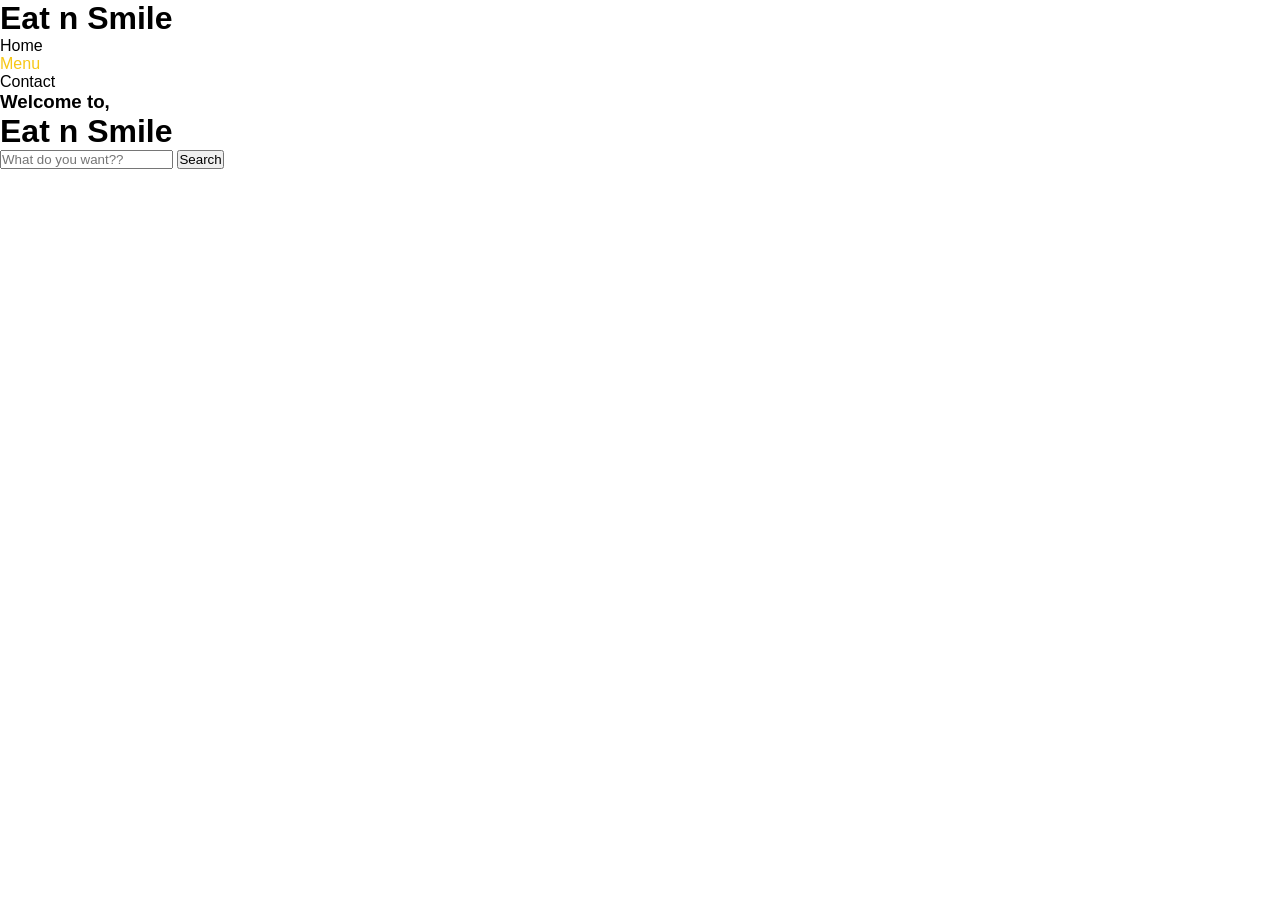
<file: 25_Bhakti_Gotarne/25_A2_HTML_CSS/index.html>
<!DOCTYPE html>
<html>
<head>
    <title>Web technology Assignment2</title>
    <link rel="stylesheet" type="text/css" href="style.css">
</head>

<body>
    <div class="container-fluid">
        <div class="navbar">
            <h1>Eat n Smile</h1>
            <ul>
                <li>Home</li>
                <li><a href="menu.html">Menu</a></li>
                <li>Contact</li>
            </ul>
        </div>

        <div class="content">
            <div>
                <h3>Welcome to,</h3>
                <h1><span>Eat n Smile</span></h1>
                <input type="search" name="" placeholder="What do you want??">
                <button>Search</button>
            </div>
        </div>
    </div>
</body>
</html>
</file>
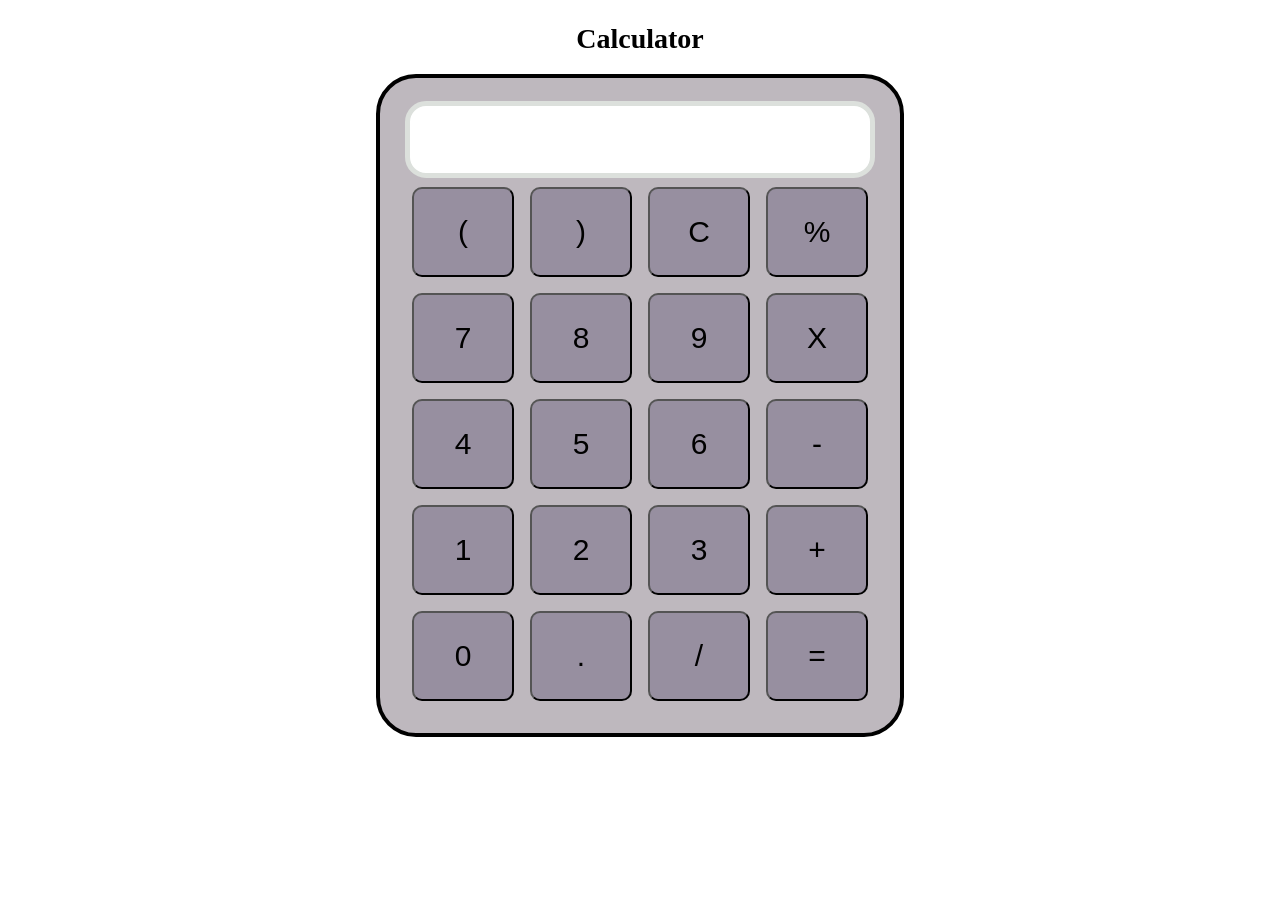
<file: 25_Bhakti_Gotarne/25_A4_HTML_CSS_JAVASCRIPT/index.html>
<!DOCTYPE html>
<html lang="en">

<head>
    <meta charset="UTF-8">
    <meta name="viewport" content="width=device-width, initial-scale=1.0">
    <meta http-equiv="X-UA-Compatible" content="ie=edge">
    <link rel="stylesheet" href="style.css">
    <title>Assignment 4</title>
</head>

<body>
    <div class="container">
        <h1>Calculator</h1>

        <div class="calculator">
            <input type="text" name="screen" id="screen">
            <table>
                <tr>
                    <td><button>(</button></td>
                    <td><button>)</button></td>
                    <td><button>C</button></td>
                    <td><button>%</button></td>
                </tr>
                <tr>
                    <td><button>7</button></td>
                    <td><button>8</button></td>
                    <td><button>9</button></td>
                    <td><button>X</button></td>
                </tr>
                <tr>
                    <td><button>4</button></td>
                    <td><button>5</button></td>
                    <td><button>6</button></td>
                    <td><button>-</button></td>
                </tr>
                <tr>
                    <td><button>1</button></td>
                    <td><button>2</button></td>
                    <td><button>3</button></td>
                    <td><button>+</button></td>
                </tr>
                <tr>
                    <td><button>0</button></td>
                    <td><button>.</button></td>
                    <td><button>/</button></td>
                    <td><button>=</button></td>
                </tr>
            </table>
        </div>
    </div>

</body>
<script src="index.js"></script>

</html>
</file>
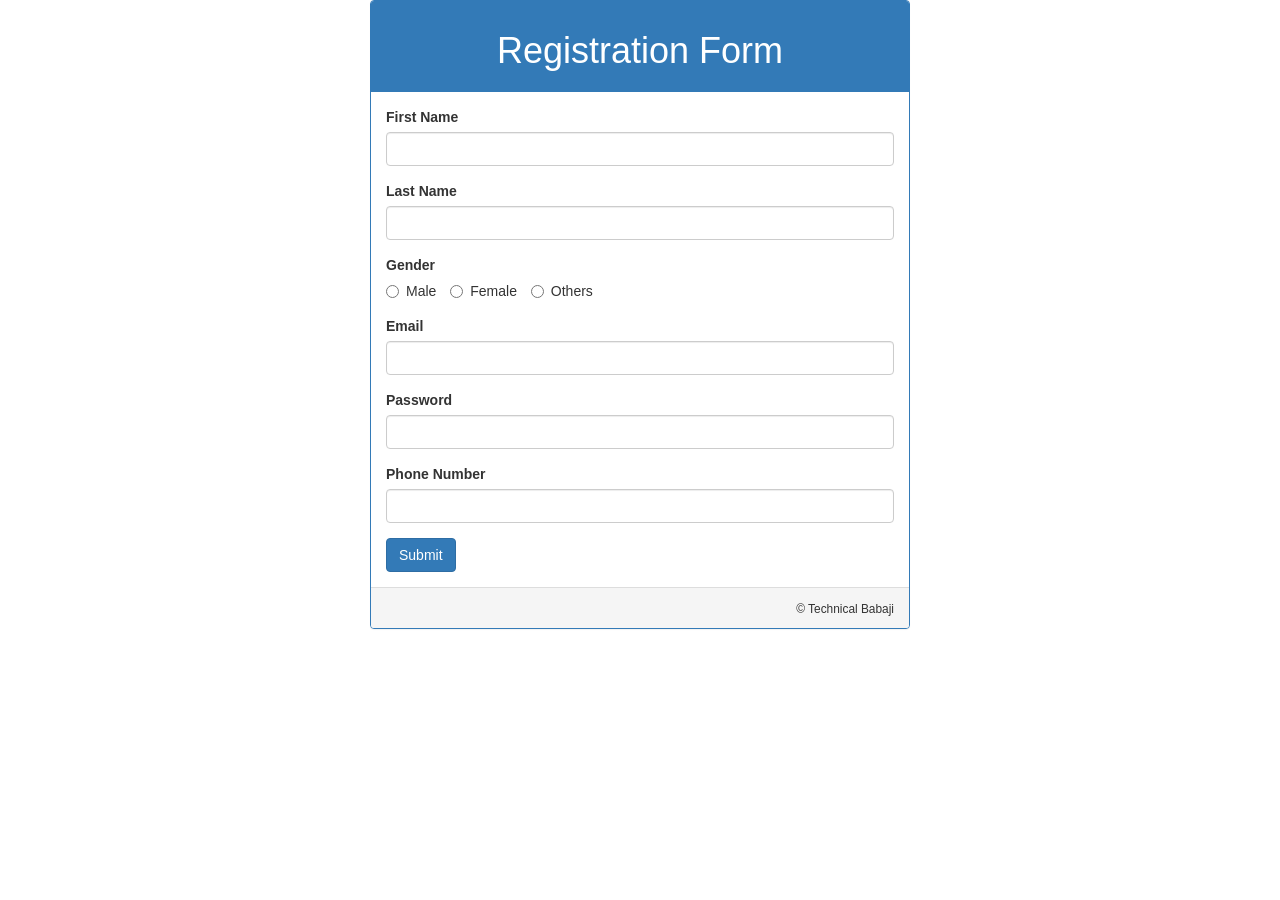
<file: 25_Bhakti_Gotarne/25_A7_PHP_Mysql/database_connection_php-master/index.html>
<!DOCTYPE html>
<html>
  <head>
    <title>Registration Page</title>
    <link rel="stylesheet" type="text/css" href="css/bootstrap.css" />
  </head>
  <body>
    <div class="container">
      <div class="row col-md-6 col-md-offset-3">
        <div class="panel panel-primary">
          <div class="panel-heading text-center">
            <h1>Registration Form</h1>
          </div>
          <div class="panel-body">
            <form action="connect.php" method="post">
              <div class="form-group">
                <label for="firstName">First Name</label>
                <input
                  type="text"
                  class="form-control"
                  id="firstName"
                  name="firstName"
                />
              </div>
              <div class="form-group">
                <label for="lastName">Last Name</label>
                <input
                  type="text"
                  class="form-control"
                  id="lastName"
                  name="lastName"
                />
              </div>
              <div class="form-group">
                <label for="gender">Gender</label>
                <div>
                  <label for="male" class="radio-inline"
                    ><input
                      type="radio"
                      name="gender"
                      value="m"
                      id="male"
                    />Male</label
                  >
                  <label for="female" class="radio-inline"
                    ><input
                      type="radio"
                      name="gender"
                      value="f"
                      id="female"
                    />Female</label
                  >
                  <label for="others" class="radio-inline"
                    ><input
                      type="radio"
                      name="gender"
                      value="o"
                      id="others"
                    />Others</label
                  >
                </div>
              </div>
              <div class="form-group">
                <label for="email">Email</label>
                <input
                  type="text"
                  class="form-control"
                  id="email"
                  name="email"
                />
              </div>
              <div class="form-group">
                <label for="password">Password</label>
                <input
                  type="password"
                  class="form-control"
                  id="password"
                  name="password"
                />
              </div>
              <div class="form-group">
                <label for="number">Phone Number</label>
                <input
                  type="number"
                  class="form-control"
                  id="number"
                  name="number"
                />
              </div>
              <input type="submit" class="btn btn-primary" />
            </form>
          </div>
          <div class="panel-footer text-right">
            <small>&copy; Technical Babaji</small>
          </div>
        </div>
      </div>
    </div>
    
  </body>
</html>
</file>
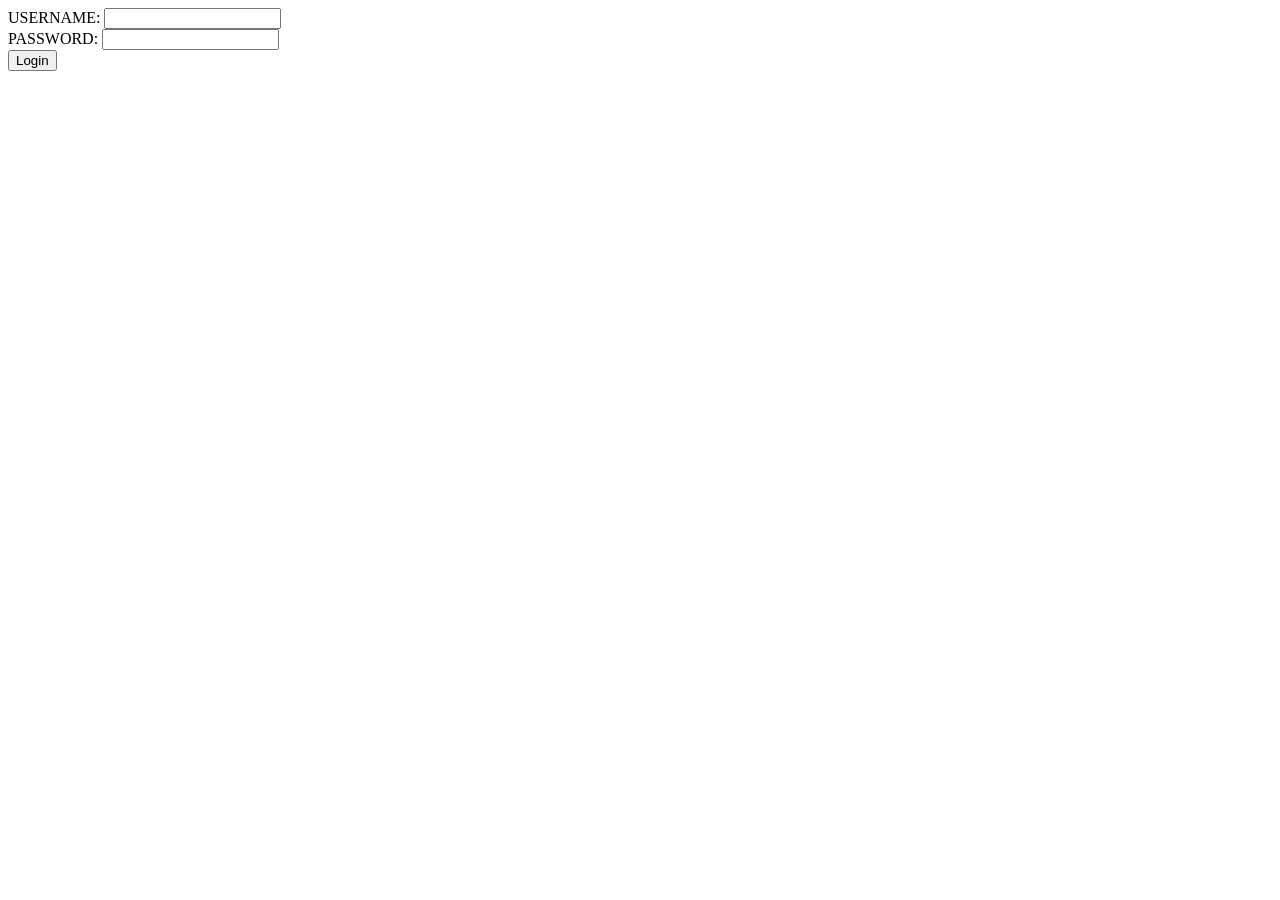
<file: 25_Bhakti_Gotarne/25_A5_Servlet/Servlet1/WebContent/index.html>
<!DOCTYPE html>
<html>
<head>
<meta charset="UTF-8">
<title>Insert title here</title>
</head>
<body>
<form action="Login" method="post">
USERNAME:
<input type="text" name="username"><br>
PASSWORD:
<input type="password" name="pass"><br>
<input type="submit" value="Login"><br>
</form>
</body>
</html>
</file>
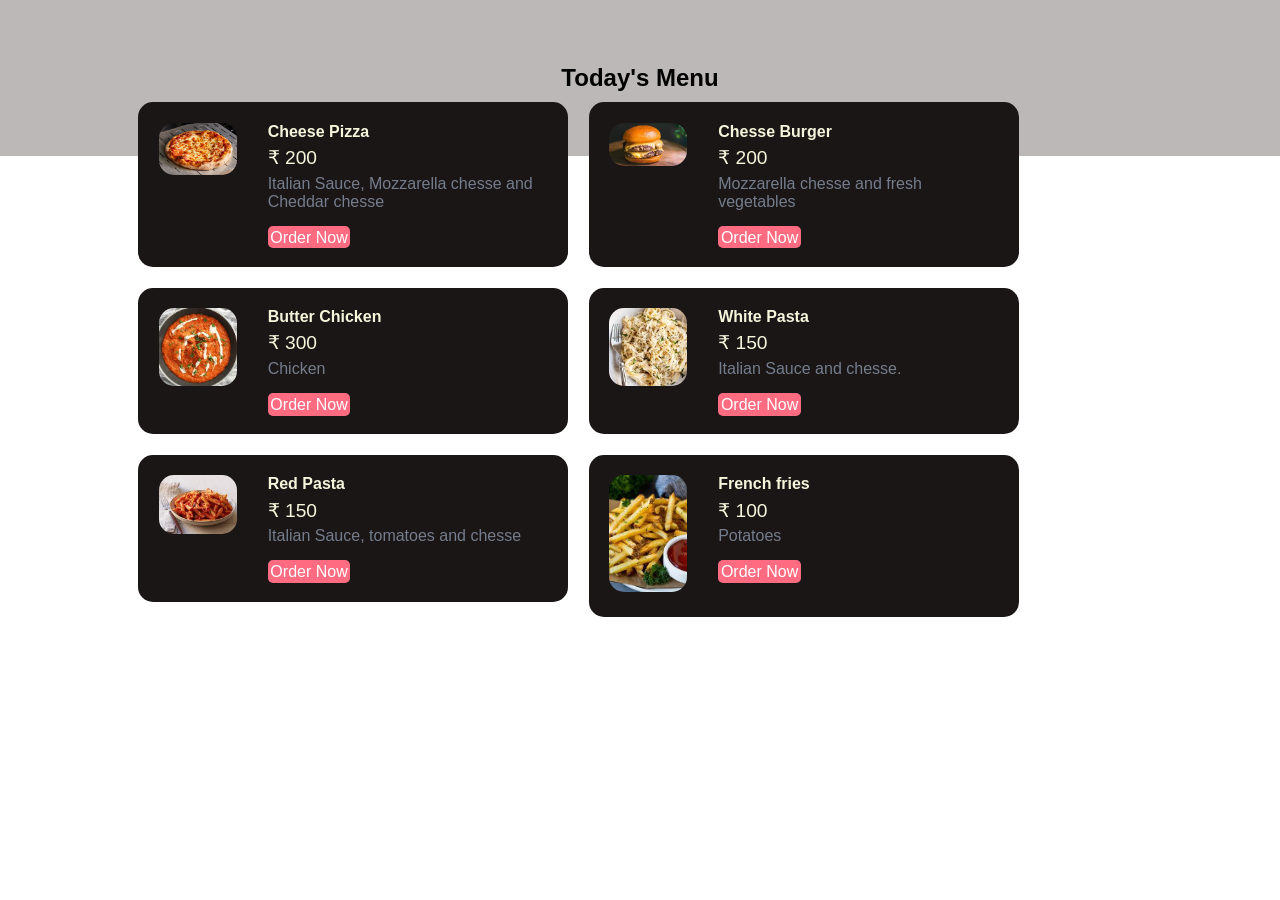
<file: 25_Bhakti_Gotarne/25_A2_HTML_CSS/menu.html>
<!DOCTYPE html>
<html lang="en">
<head>
    <meta charset="UTF-8">
    <meta http-equiv="X-UA-Compatible" content="IE=edge">
    <meta name="viewport" content="width=device-width, initial-scale=1.0">
    <title>Document</title>
    <link rel="stylesheet" href="style.css">
</head>
<body>
    <section class="food-menu">
        <div class="container">
            <h2 class="text-center">Today's Menu</h2>
            <div class="food-menu-box">
                <div class="food-menu-img">
                    <img src="images/menu-chessepizza.png" alt="Chesse pizza" class="img-responsive img-curve">
                </div>
                <div class="food-menu-desc">
                    <h4>Cheese Pizza</h4>
                    <p class="food-price">₹ 200</p>
                    <p class="food-detail">
                        Italian Sauce, Mozzarella chesse and Cheddar chesse
                    </p>
                    <br>
                    <a href="#" class="btn btn-primary">Order Now</a>
                </div>
            </div>
            <div class="food-menu-box">
                <div class="food-menu-img">
                    <img src="images/menu-chesseburger.jpg" alt="Chesse Burger" class="img-responsive img-curve">
                </div>
                <div class="food-menu-desc">
                    <h4>Chesse Burger</h4>
                    <p class="food-price">₹ 200</p>
                    <p class="food-detail">
                        Mozzarella chesse and fresh vegetables
                    </p>
                    <br>
                    <a href="#" class="btn btn-primary">Order Now</a>
                </div>
            </div>
            <div class="food-menu-box">
                <div class="food-menu-img">
                    <img src="images/menu-butterchicken.jpg" alt="Butter Chicken" class="img-responsive img-curve">
                </div>
                <div class="food-menu-desc">
                    <h4>Butter Chicken</h4>
                    <p class="food-price">₹ 300</p>
                    <p class="food-detail">
                        Chicken
                    </p>
                    <br>
                    <a href="#" class="btn btn-primary">Order Now</a>
                </div>
            </div>
            <div class="food-menu-box">
                <div class="food-menu-img">
                    <img src="images/menu-whitepasta.jpg" alt="White Pasta" class="img-responsive img-curve">
                </div>
                <div class="food-menu-desc">
                    <h4>White Pasta</h4>
                    <p class="food-price">₹ 150</p>
                    <p class="food-detail">
                        Italian Sauce and chesse.
                    </p>
                    <br>
                    <a href="#" class="btn btn-primary">Order Now</a>
                </div>
            </div>
            <div class="food-menu-box">
                <div class="food-menu-img">
                    <img src="images/menu-redpasta.jpg" alt="Red Pasta" class="img-responsive img-curve">
                </div>
                <div class="food-menu-desc">
                    <h4>Red Pasta</h4>
                    <p class="food-price">₹ 150</p>
                    <p class="food-detail">
                        Italian Sauce, tomatoes and chesse
                    </p>
                    <br>
                    <a href="#" class="btn btn-primary">Order Now</a>
                </div>
            </div>
            <div class="food-menu-box">
                <div class="food-menu-img">
                    <img src="images/menu-frenchfries.jpg" alt="French fries" class="img-responsive img-curve">
                </div>
                <div class="food-menu-desc">
                    <h4>French fries</h4>
                    <p class="food-price">₹ 100</p>
                    <p class="food-detail">
                        Potatoes
                    </p>
                    <br>
                    <a href="#" class="btn btn-primary">Order Now</a>
                </div>
            </div>
        </div>
    </section>
</body>
</html>
</file>
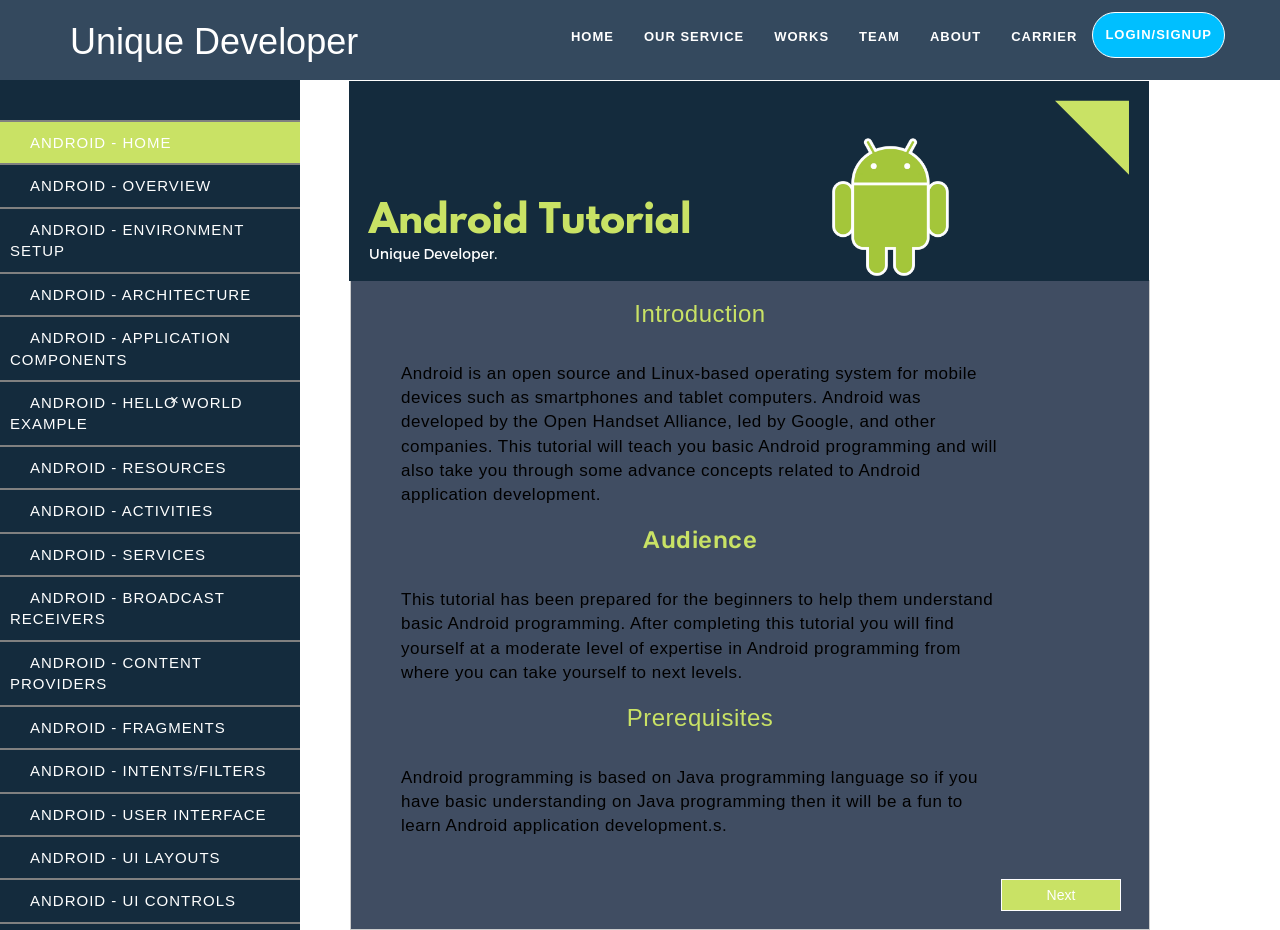
<file: WT_miniproject/programming/android/android_home.html>
<!DOCTYPE html>
<html>
<head>
	<title>Unique Developer</title>
	<!----css file link-->
	<link rel="stylesheet" type="text/css" href="../..//css/java_programming.css">

	<!-- Latest compiled and minified CSS -->
	<link rel="stylesheet" href="https://maxcdn.bootstrapcdn.com/bootstrap/3.3.7/css/bootstrap.min.css">

	<!-- jQuery library -->
	<script src="https://ajax.googleapis.com/ajax/libs/jquery/3.3.1/jquery.min.js"></script>
	<!-- Latest compiled JavaScript -->
	<script src="https://maxcdn.bootstrapcdn.com/bootstrap/3.3.7/js/bootstrap.min.js"></script>


	<!----Linking google fonts-->
	<link href="https://fonts.googleapis.com/css?family=Lobster" rel="stylesheet">
	<link href="https://fonts.googleapis.com/css?family=Rubik" rel="stylesheet">
	<link href="https://fonts.googleapis.com/css?family=Assistant" rel="stylesheet"> 

	<!----font-awsome start-->
	<link rel="stylesheet" href="https://cdnjs.cloudflare.com/ajax/libs/font-awesome/4.7.0/css/font-awesome.min.css">
</head>
<body>
		<!------Navigation bar ends ---->
	<nav class="navbar navbar-inverse navbar-fixed-top" style="height: 80px;">
		<div class="container">
			<div class="navbar-header">
				<!------Responsive Button---->
				<button type="button" class="navbar-toggle" data-toggle="collapse" data-target="#navi">
					<span class="icon-bar"></span>
					<span class="icon-bar"></span>
					<span class="icon-bar"></span>


				</button>

				<h1 style="color: white;margin-top: 10px;" id="myhead">Unique Developer</h1>
			</div>
			<div class="collapse navbar-collapse" id="navi">
                 <!------Navigation menus starts---->
				<ul class="nav navbar-nav navbar-right">
					<li> <a href="">Home</a></li>
					<li> <a href="">Our Service</a></li>
					<li> <a href="">Works</a></li>
					<li> <a href="">Team</a></li>
					<li> <a href="">About</a></li>
					<li> <a href="">Carrier</a></li>
					<li> <a href="" id="our-location" class="btn-success" data-target="#mymodal" data-toggle="modal">Login/Signup</a></li>
				</ul>
	                 <!------Navigation menus ends---->
			</div>
		</div>
	</nav>

		<!------Navigation bar ends ---->


		 <!------Side bar start---->


	<div class="sidemenu" id="sidebarleftmenu">
		<ul class="sidemenulist">
			<li><a href="" class="crossbutton" onclick="closesidemenu()">&times;</a></li>
			<li style="background-color:#c9e265;"><a href="">Android - Home</a></li>
			<li><a href="">Android - Overview</a></li>
			<li><a href="">Android - Environment Setup</a></li>
			<li><a href="">Android - Architecture</a></li>
			<li><a href="">Android - Application Components</a></li>
			<li><a href="">Android - Hello World Example</a></li>
			<li><a href="">Android - Resources</a></li>
			<li><a href="">Android -  Activities</a></li>
			<li><a href="">Android - Services</a></li>
			<li><a href="">Android - Broadcast Receivers</a></li>
			<li><a href="">Android - Content Providers</a></li>
			<li><a href="">Android - Fragments</a></li>
			<li><a href="">Android - Intents/Filters</a></li>
			<li><a href="">Android - User Interface</a></li>
			<li><a href="">Android - UI Layouts</a></li>
			<li><a href="">Android - UI Controls</a></li>
			<li><a href="">Android - Event Handling</a></li>
			<li><a href="">Android - Styles and Themes</a></li>
			



		</ul>
	</div>

	 <!------Side bar ends---->

 		<!------java main content starts ---->

	<div id="mainpagecontent">
		<div class="title-image">
			<img src="android-tutorial.png">
		</div>
		<div class="content">
		<h4 style="font-family: 'Assistant', sans-serif;" class="content">
			<h3 class="text-center" style="color:#c9e265;">Introduction</h3><br>
				Android is an open source and Linux-based operating system for mobile devices such as smartphones and tablet computers. Android was developed by the Open Handset Alliance, led by Google, and other companies. This tutorial will teach you basic Android programming and will also take you through some advance concepts related to Android application development.

				<br><h3 style="font-family: 'Rubik', sans-serif; font-style: bold; color:#c9e265;" class="text-center">Audience</h3><br>
				This tutorial has been prepared for the beginners to help them understand basic Android programming. After completing this tutorial you will find yourself at a moderate level of expertise in Android programming from where you can take yourself to next levels.

				<br><h3 class="text-center" style="font-style: bold;color:#c9e265;">Prerequisites</h3><br>
				Android programming is based on Java programming language so if you have basic understanding on Java programming then it will be a fun to learn Android application development.s.

		</h4>
		</div>
		<button id="btn_next" style="background-color: #c9e265; color:white">Next</button>
	</div>


	<!------java main content starts ---->


<!-- 	<script type="text/javascript">
		
		function opensidemenu()
		{
			document.getElementById('sidebarleftmenu').style.width='250px';
			document.getElementById('mainpagecontent').style.marginLeft='250px';
		}

		function closesidemenu()
		{
			document.getElementById('sidebarleftmenu').style.width='0';
			document.getElementById('mainpagecontent').style.marginLeft='0px';			
		}

	</script>
 -->
</body>
</html>
</file>
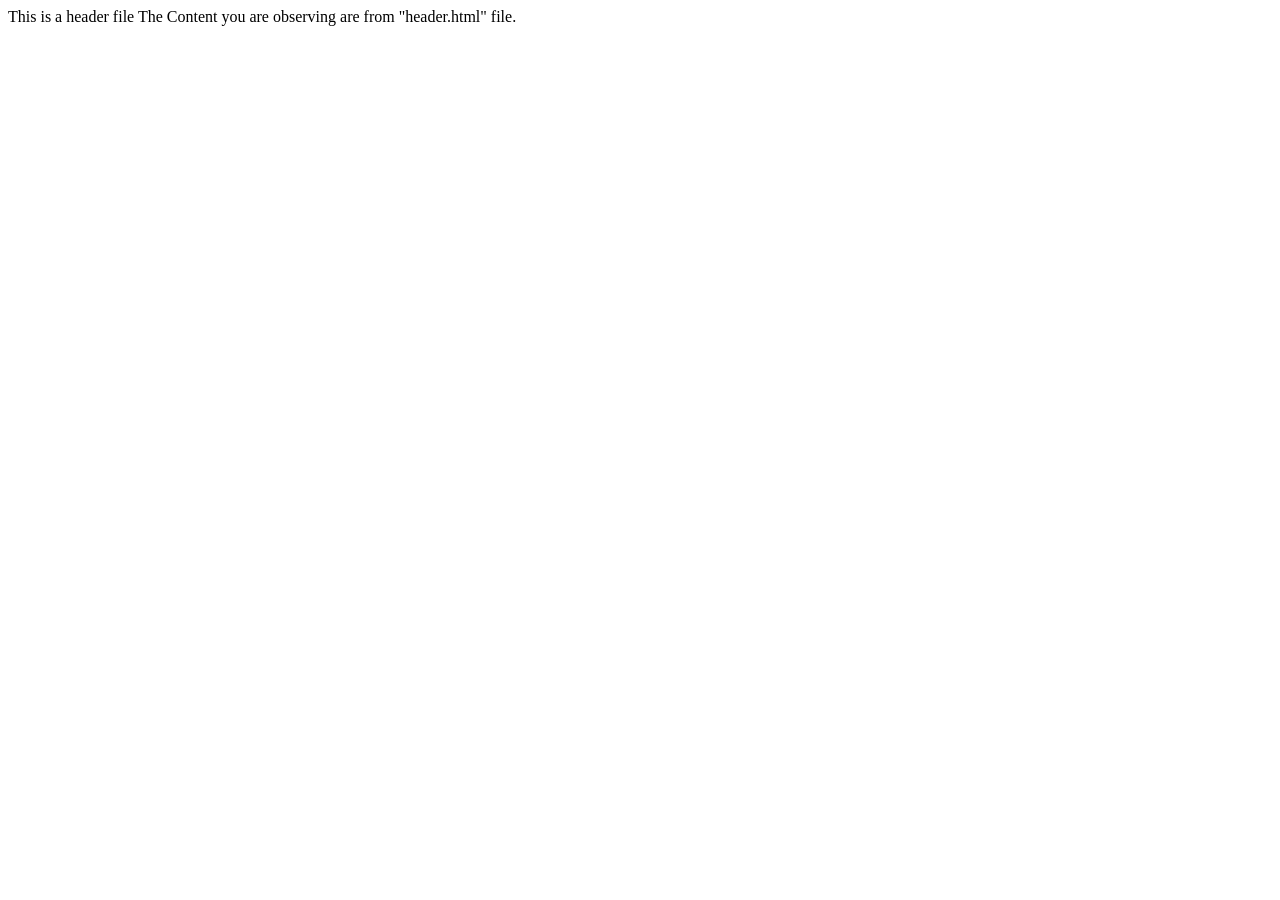
<file: 25_Bhakti_Gotarne/25_A6_JSP/JSPStudent/WebContent/header.html>
<!DOCTYPE html>
<html>
<head>
<meta charset="ISO-8859-1">
<title>Insert title here</title>
</head>
<body>

This is a header file
The Content you are observing are from "header.html" file.

</body>
</html>
</file>
<file: 25_Bhakti_Gotarne/25_A2_HTML_CSS/style.css>
*{
    margin: 0 0;
    padding: 0 0;
    font-family: Arial, Helvetica, sans-serif;
}
.container{
    width: 80%;
    margin: 0 auto;
    padding: 1%;
}
.img-responsive{
    width: 100%;
}
.img-curve{
    border-radius: 15px;
}

.text-right{
    text-align: right;
}
.text-center{
    text-align: center;
}
.text-left{
    text-align: left;
}
.text-white{
    color: white;
}

a{
    color: #f7c717;
    text-decoration: none;
}
a:hover{
    color: #eaff47;
}
.btn{
    padding: 1%;
    border: none;
    font-size: 1rem;
    border-radius: 5px;
}
.btn-primary{
    background-color: #ff6b81;
    color: white;
    cursor: pointer;
}
.btn-primary:hover{
    color: white;
    background-color: #ff4757;
}
.float-text{
    position: absolute;
    bottom: 50px;
    left: 40%;
}

/*Navbar Section */
.logo{
    width: 12%;
    float: left;
}
.menu{
    line-height: 60px;
}
.menu ul{
    list-style-type: none;
}
.menu ul li{
    display: inline;
    padding: 2%;
    font-weight: bold;
}

/* Food Search*/
.food-search{
    background-image: url(../images/bg.jpg);
    background-size: cover;
    background-repeat: no-repeat;
    background-position: center;
    padding: 7% 0;
}
.food-search input[type="search"]{
    width: 50%;
    padding: 1%;
    font-size: 1rem;
    border: none;
    border-radius: 5px;
}

/* Menu */
.food-menu{
    background-color: #bcb8b8;
    padding: 4% 0;
}
.food-menu-box{
    width: 38%;
    margin: 1%;
    padding: 2%;
    float: left;
    background-color: rgb(27, 22, 22);
    border-radius: 15px;
}
.food-menu-img{
    width: 20%;
    float: left;
}
.food-menu-desc{
    width: 70%;
    float: left;
    margin-left: 8%;
    color: beige;
}
.food-price{
    font-size: 1.2rem;
    margin: 2% 0;
}
.food-detail{
    font-size: 1rem;
    color: #747d8c;
}
</file>
<file: 25_Bhakti_Gotarne/25_A4_HTML_CSS_JAVASCRIPT/style.css>
.container{
    text-align: center;
    margin-top:23px
}
table{
    margin: auto;
}
input{
    border-radius: 21px;
    border: 5px solid #dce0dc;
    font-size:34px;
    height: 65px;
    width: 456px;
}
button{
    border-radius: 10px;
    font-size: 30px;
    background: #978fa0;
    width: 102px;
    height: 90px;
    margin: 6px;
}
.calculator{ 
    border: 4px solid #000000;
    background-color: #beb8be;
    padding: 23px;
    border-radius: 40px;
    display: inline-block;
}
h1{
    font-size: 28px;
    font-family: Cambria, Cochin, Georgia, Times, 'Times New Roman', serif;
}
</file>
<file: WT_miniproject/css/java_programming.css>
*
{
	margin:0px;
	padding:0px;
	box-sizing: border-box;

}
body
{
	background-color:red;
}


/*=======================================
       Navigation Properties start
==========================================*/

.navbar
{
	padding: 12px 0px;
	 
	background-color:  #34495e !important;
	
	border-bottom: none !important;
	transition: all 0.5s ease-in-out; 
	

}
ul li a
{
	color: white !important;
	font-weight: bold;
	font-size: 13px;
	text-transform: uppercase;
	letter-spacing: 1px;
	transition: all 0.5s ease-in;
}

ul li a:hover
{
	color: deepskyblue !important;
	font-size: 14px ;
}
.navbar-toggle
{
	border:1px solid white !important;
	transition: all 0.5s ease-in;
}
.navbar-toggle:hover
{
	background-color:deepskyblue !important;
}

#our-location
{
	border: 1px solid white ;
	border-radius: 45px;
	padding: 12px 12px 12px 12px;
	
	background: deepskyblue !important;

}
#our-location:hover
{
	background-color: white !important;
	
}


/*=======================================
       Navigation Properties ends
==========================================*/




.navbar
{
	width: 100%;
	height: 60px;
	background: #34495e;
	border-radius:0px 0px 0px 0px; 
	position: fixed;
	box-sizing: border-box;
}
#bar
{
	color: white;
	padding-left: 50px;
	margin:8px;
}



/*=======================================
       Side bar Properties start
==========================================*/



.sidemenu
{
	height: 100%;
	/*background: rgba(26,39,38,0.8);*/
	background-color: #142b3d;
	width: 0px;
	position: fixed;
	top:80px;
	left:0;
	overflow-x:hidden;
	transition: all 0.6s;
}

.sidemenu ul li a
{
	color: white;
	text-decoration: none;
	list-style: none;
	margin:20px;
	text-align: center;
	font-weight: 200;
	font-size: 15px;
	


}
.sidemenu ul li 
{
	padding:10px;
	width: 	300px;
	border-bottom: 2px solid grey;
	transition: all 0.6s;
	cursor: pointer;
}

.sidemenu ul li:hover
{
	background-color:deepskyblue;
}

.crossbutton
{
	position:absolute;	
	left: 150px;
	bottom: 550px;
}


/*=======================================
       Side bar Properties ends
==========================================*/


/*=======================================
      java main content properties starts
==========================================*/


.title-image
{
	margin-top: -200px;
	margin-left: -2px !important;
}


#mainpagecontent
{
	height: 650px;
	background-color: ;
	margin-top: 280px;
	border-style: solid;
	border-width: 1px;
	border-color: #ccc !important;
	width: 800px;
	margin-left: 350px !important;
	background-color: rgba(44, 58, 81,0.9);


}

#mainpagecontent .content
{
	margin-left: 50px !important;
	font-size: 17px;
	padding-right: 150px;
	color: black;
	letter-spacing: 0.5px;

}

#sidebarleftmenu
{
	width: 300px;
}
#btn_next
{
	margin-left: 650px;
	width:120px !important;
	height: 32px !important;
	margin-top: 40px;
	color:white;
	background-color: orangered;
	border:1px solid white !important;
}

/*=======================================
      java main content properties ends
==========================================*/
</file>
